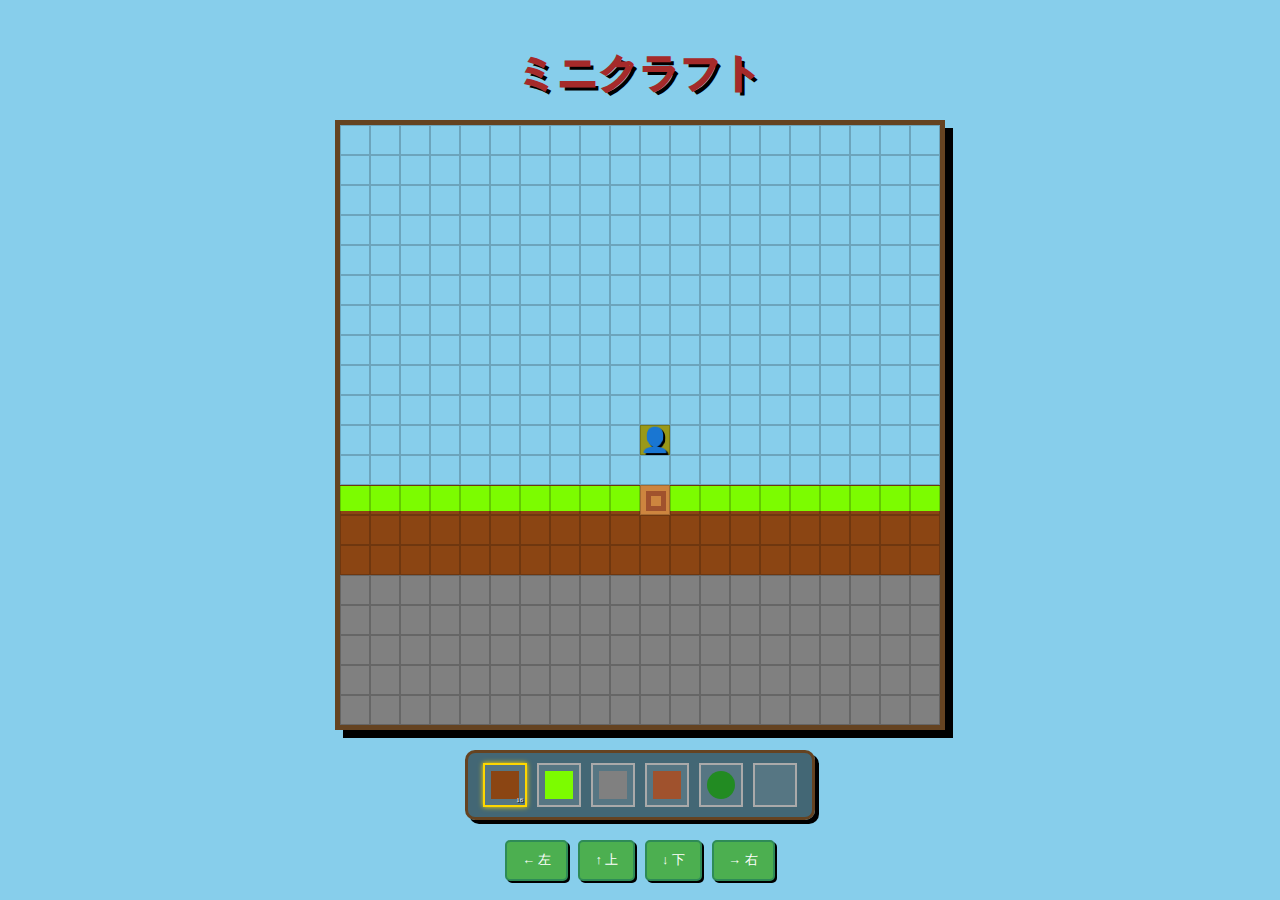
<file: finecraft/index.html>
<!DOCTYPE html>
<html lang="ja">
<head>
    <meta charset="UTF-8">
    <meta name="viewport" content="width=device-width, initial-scale=1.0">
    <title>HTMLミニクラフト</title>
    <style>
        body {
            background-color: #87CEEB; /* 空の色 */
            display: flex;
            flex-direction: column;
            align-items: center;
            justify-content: center;
            min-height: 100vh;
            margin: 0;
            font-family: 'Press Start 2P', cursive; /* ドット絵っぽいフォント */
            color: white;
            text-shadow: 2px 2px 0px black;
        }
        @import url('https://fonts.googleapis.com/css2?family=Press+Start+2P&display=swap'); /* フォント読み込み */

        h1 {
            font-size: 2.5em;
            margin-bottom: 20px;
            color: #FFD700; /* 金色 */
            -webkit-text-stroke: 2px #A52A2A; /* 茶色の縁取り */
            text-shadow: 4px 4px 0px #000;
        }

        #game-area {
            display: grid;
            grid-template-columns: repeat(20, 30px); /* 20x20のグリッド */
            grid-template-rows: repeat(20, 30px);
            border: 5px solid #654321; /* 木の枠 */
            background-color: #333; /* デフォルトの背景 */
            image-rendering: pixelated; /* ドット絵をきれいに表示 */
            box-shadow: 8px 8px 0px #000;
        }

        .block {
            width: 30px;
            height: 30px;
            box-sizing: border-box; /* paddingとborderをwidth/heightに含める */
            border: 1px solid rgba(0,0,0,0.2); /* ブロック間の区切り */
            display: flex;
            align-items: center;
            justify-content: center;
            font-size: 0.8em;
            cursor: pointer;
            transition: background-color 0.05s ease-out; /* クリック時の反応 */
        }

        /* ブロックの色 */
        .air { background-color: #87CEEB; } /* 空 */
        .grass { background-color: #7CFC00; background-image: url('data:image/svg+xml;utf8,<svg xmlns="http://www.w3.org/2000/svg" width="30" height="30"><rect x="0" y="0" width="30" height="30" fill="%237CFC00"/><path d="M0 25h30v5H0z" fill="%238B4513"/></svg>'); } /* 草 */
        .dirt { background-color: #8B4513; } /* 土 */
        .stone { background-color: #808080; } /* 石 */
        .wood { background-color: #A0522D; } /* 木 */
        .leaves { background-color: #228B22; border-radius: 50%; width: 80%; height: 80%; margin: 10%; box-shadow: inset 0 0 5px rgba(0,0,0,0.3); } /* 葉っぱ */
        .crafting { background-color: #CD853F; background-image: url('data:image/svg+xml;utf8,<svg xmlns="http://www.w3.org/2000/svg" width="30" height="30"><rect x="0" y="0" width="30" height="30" fill="%23CD853F"/><rect x="5" y="5" width="20" height="20" fill="%23A0522D"/><rect x="10" y="10" width="10" height="10" fill="%23CD853F"/></svg>'); } /* 作業台 */

        #inventory {
            display: flex;
            margin-top: 20px;
            padding: 10px;
            background: rgba(0,0,0,0.5);
            border: 3px solid #654321;
            border-radius: 10px;
            box-shadow: 4px 4px 0px #000;
        }
        .inv-slot {
            width: 40px; height: 40px;
            background-color: rgba(255,255,255,0.1);
            border: 2px solid #aaa;
            margin: 0 5px;
            display: flex;
            align-items: center;
            justify-content: center;
            font-size: 0.7em;
            position: relative;
            cursor: pointer;
        }
        .inv-slot.selected {
            border-color: #FFD700; /* 選択中の枠 */
            box-shadow: 0 0 5px #FFD700;
        }
        .item-count {
            position: absolute;
            bottom: 2px;
            right: 2px;
            font-size: 0.6em;
            color: white;
            text-shadow: 1px 1px 0 black;
        }
        /* インベントリ内のアイテム表示 */
        .inv-item-grass { background-color: #7CFC00; }
        .inv-item-dirt { background-color: #8B4513; }
        .inv-item-stone { background-color: #808080; }
        .inv-item-wood { background-color: #A0522D; }
        .inv-item-leaves { background-color: #228B22; border-radius: 50%; }

        #controls {
            margin-top: 20px;
            display: flex;
            gap: 10px;
        }
        .control-btn {
            background-color: #4CAF50; /* 緑 */
            color: white;
            padding: 10px 15px;
            border: 2px solid #2E8B57;
            border-radius: 5px;
            cursor: pointer;
            font-family: 'Press Start 2P', cursive;
            font-size: 0.8em;
            box-shadow: 2px 2px 0px #000;
        }
        .control-btn:hover {
            background-color: #2E8B57;
        }
        .control-btn:active {
            transform: translateY(1px);
            box-shadow: 1px 1px 0px #000;
        }
    </style>
</head>
<body>
    <h1>ミニクラフト</h1>
    <div id="game-area"></div>
    <div id="inventory"></div>
    <div id="controls">
        <button class="control-btn" onclick="movePlayer(-1, 0)">← 左</button>
        <button class="control-btn" onclick="movePlayer(0, -1)">↑ 上</button>
        <button class="control-btn" onclick="movePlayer(0, 1)">↓ 下</button>
        <button class="control-btn" onclick="movePlayer(1, 0)">→ 右</button>
    </div>

    <script>
        const GRID_SIZE = 20; // 20x20マス
        let playerX = 10;
        let playerY = 10;
        let currentItem = 'dirt'; // 持っているアイテム（デフォルトは土）

        const inventory = {
            dirt: 16,
            grass: 0,
            stone: 0,
            wood: 0,
            leaves: 0,
            crafting: 0 // 作業台もインベントリで管理
        };
        const itemClasses = {
            dirt: 'inv-item-dirt',
            grass: 'inv-item-grass',
            stone: 'inv-item-stone',
            wood: 'inv-item-wood',
            leaves: 'inv-item-leaves',
            crafting: 'inv-item-crafting' // 後で追加
        };

        const world = []; // ゲーム世界のマップデータ
        const blockTypes = ['air', 'grass', 'dirt', 'stone', 'wood', 'leaves', 'crafting'];

        // ワールド生成 (簡易的な地形)
        function generateWorld() {
            for (let y = 0; y < GRID_SIZE; y++) {
                world[y] = [];
                for (let x = 0; x < GRID_SIZE; x++) {
                    if (y < GRID_SIZE / 2 + 2) { // 地表より上は空
                        world[y][x] = 'air';
                    } else if (y === GRID_SIZE / 2 + 2) { // 地表
                        world[y][x] = 'grass';
                    } else if (y < GRID_SIZE / 2 + 5) { // その下は土
                        world[y][x] = 'dirt';
                    } else { // もっと下は石
                        world[y][x] = 'stone';
                    }
                }
            }
            // 木をランダムに配置
            for (let i = 0; i < 3; i++) {
                const treeX = Math.floor(Math.random() * (GRID_SIZE - 4)) + 2;
                const treeY = GRID_SIZE / 2; // 地表に生やす
                if (world[treeY][treeX] === 'grass') {
                    world[treeY - 1][treeX] = 'wood';
                    world[treeY - 2][treeX] = 'wood';
                    world[treeY - 3][treeX] = 'leaves';
                    world[treeY - 3][treeX - 1] = 'leaves';
                    world[treeY - 3][treeX + 1] = 'leaves';
                    world[treeY - 4][treeX] = 'leaves';
                }
            }
            // 作業台を1つ設置
            world[GRID_SIZE / 2 + 2][GRID_SIZE / 2] = 'crafting'; // 地表の真ん中に置く
        }

        function renderWorld() {
            const gameArea = document.getElementById('game-area');
            gameArea.innerHTML = ''; // 一度クリア

            for (let y = 0; y < GRID_SIZE; y++) {
                for (let x = 0; x < GRID_SIZE; x++) {
                    const block = document.createElement('div');
                    block.classList.add('block', world[y][x]);
                    block.dataset.x = x;
                    block.dataset.y = y;

                    // プレイヤーの位置にマーク
                    if (x === playerX && y === playerY) {
                        block.style.backgroundColor = 'rgba(255,255,0,0.5)'; // プレイヤーのいるセルを黄色っぽく
                        block.innerText = '👤'; // プレイヤーアイコン
                        block.style.fontSize = '1.5em';
                    } else {
                        block.onclick = (e) => {
                            const targetX = parseInt(e.target.dataset.x);
                            const targetY = parseInt(e.target.dataset.y);
                            handleClickBlock(targetX, targetY);
                        };
                    }
                    gameArea.appendChild(block);
                }
            }
            renderInventory();
        }

        function renderInventory() {
            const invElement = document.getElementById('inventory');
            invElement.innerHTML = '';

            for (const item in inventory) {
                const slot = document.createElement('div');
                slot.classList.add('inv-slot');
                if (item === currentItem) {
                    slot.classList.add('selected');
                }
                slot.dataset.item = item;
                slot.onclick = () => selectItem(item);

                const itemDisplay = document.createElement('div');
                itemDisplay.classList.add('inv-item-' + item); // 各アイテムのスタイル
                itemDisplay.style.width = '70%'; itemDisplay.style.height = '70%';
                slot.appendChild(itemDisplay);

                if (inventory[item] > 0) {
                    const count = document.createElement('span');
                    count.classList.add('item-count');
                    count.innerText = inventory[item];
                    slot.appendChild(count);
                }
                invElement.appendChild(slot);
            }
        }

        function selectItem(item) {
            if (inventory[item] > 0 || item === 'air') { // 'air'は壊すモード
                currentItem = item;
                renderInventory();
            } else {
                alert('そのアイテムは持っていません！');
            }
        }

        function handleClickBlock(targetX, targetY) {
            const distance = Math.abs(playerX - targetX) + Math.abs(playerY - targetY);
            if (distance > 1) { // 1マス隣のブロックしか操作できない
                alert('近寄ってから操作してね！');
                return;
            }

            const blockType = world[targetY][targetX];

            if (currentItem === 'air') { // 壊すモード
                if (blockType !== 'air' && blockType !== 'crafting') { // 空と作業台は壊せない
                    inventory[blockType]++; // インベントリに追加
                    world[targetY][targetX] = 'air'; // ブロックを空にする
                    renderWorld();
                } else if (blockType === 'crafting') {
                    alert('作業台は壊せないよ！'); // 作業台は壊せない
                }
            } else { // ブロックを置くモード
                if (blockType === 'air' && inventory[currentItem] > 0) {
                    inventory[currentItem]--; // インベントリから減らす
                    world[targetY][targetX] = currentItem; // ブロックを置く
                    renderWorld();
                } else if (inventory[currentItem] === 0) {
                    alert('そのブロックが足りないよ！');
                } else {
                    alert('そこには置けないよ！');
                }
            }
        }

        function movePlayer(dx, dy) {
            const newPlayerX = playerX + dx;
            const newPlayerY = playerY + dy;

            // 境界チェック
            if (newPlayerX >= 0 && newPlayerX < GRID_SIZE &&
                newPlayerY >= 0 && newPlayerY < GRID_SIZE &&
                world[newPlayerY][newPlayerX] !== 'wood' && // 木は通れない
                world[newPlayerY][newPlayerX] !== 'stone' && // 石は通れない
                world[newPlayerY][newPlayerX] !== 'crafting' // 作業台も通れない
                ) {
                playerX = newPlayerX;
                playerY = newPlayerY;
                renderWorld();
            }
        }

        // 初期化
        generateWorld();
        renderWorld();

        // キーボード操作
        document.addEventListener('keydown', (e) => {
            if (e.key === 'ArrowUp') movePlayer(0, -1);
            else if (e.key === 'ArrowDown') movePlayer(0, 1);
            else if (e.key === 'ArrowLeft') movePlayer(-1, 0);
            else if (e.key === 'ArrowRight') movePlayer(1, 0);
            else if (e.key === ' ') selectItem('air'); // スペースで壊すモードに切り替え
            else if (e.key === '1') selectItem('dirt'); // 数字キーでアイテム選択 (簡易)
            else if (e.key === '2') selectItem('grass');
            else if (e.key === '3') selectItem('wood');
            else if (e.key === '4') selectItem('stone');
            else if (e.key === '5') selectItem('leaves');
            else if (e.key === '6') selectItem('crafting');
        });
    </script>
</body>
</html>
</file>
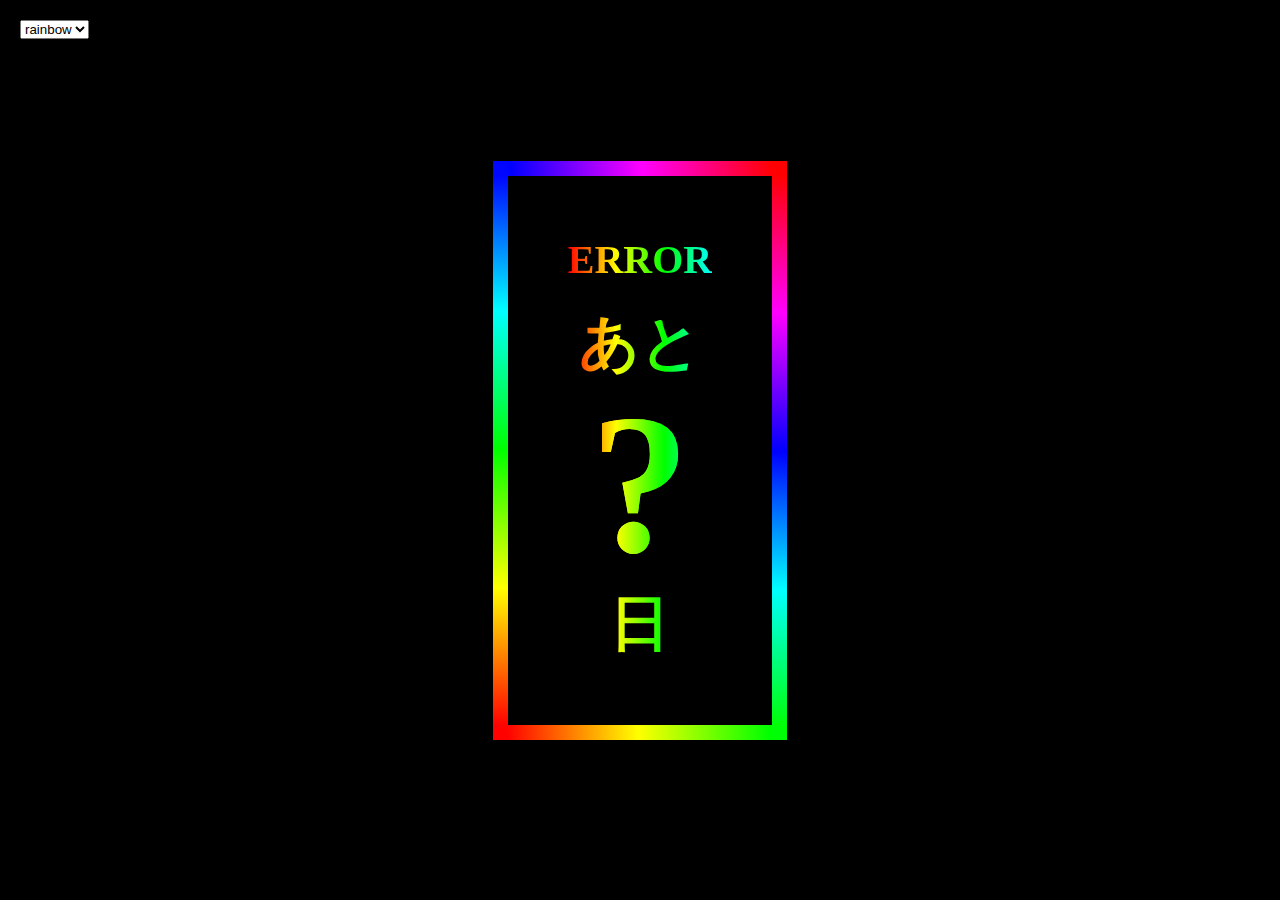
<file: holiday/index.html>
<!DOCTYPE html>
<html lang="ja">
<head>
    <meta charset="UTF-8">
    <meta name="viewport" content="width=device-width, initial-scale=1.0">
    <title>祝日まで何日？</title>
    <style>
        body {
            margin: 0; padding: 0;
            display: flex; flex-direction: column;
            align-items: center; justify-content: center;
            height: 100vh; overflow: hidden;
            background-color: #000;
            transition: background 0.5s;
        }

        #theme-selector {
            position: fixed; top: 20px; left: 20px; z-index: 1000;
        }

        .rainbow-text {
            background: linear-gradient(to right, #ff0000, #ffff00, #00ff00, #00ffff, #0000ff, #ff00ff, #ff0000);
            background-size: 200% auto;
            background-clip: text;
            -webkit-background-clip: text;
            -webkit-text-fill-color: transparent;
            animation: rainbow-move 1s linear infinite;
            font-weight: 900;
            text-align: center;
        }

        #display-area {
            padding: 60px;
            border: 15px solid;
            border-image: linear-gradient(45deg, #ff0000, #ffff00, #00ff00, #00ffff, #0000ff, #ff00ff, #ff0000) 1;
            background: rgba(0, 0, 0, 0.9);
        }

        #days {
            font-size: 200px;
            display: block;
            line-height: 1;
        }

        @keyframes rainbow-move { to { background-position: 200% center; } }
        
        .vibe-low { animation: vibe 0.2s infinite; }
        .vibe-mid { animation: vibe 0.08s infinite; filter: contrast(150%); }
        .vibe-high { animation: vibe 0.02s infinite; filter: contrast(200%) hue-rotate(90deg); }

        @keyframes vibe {
            0% { transform: translate(0,0); }
            25% { transform: translate(8px, -8px); }
            50% { transform: translate(-8px, 8px); }
            75% { transform: translate(8px, 8px); }
            100% { transform: translate(0,0); }
        }

        body.basic { background: #008080 !important; }
        .basic .rainbow-text { -webkit-text-fill-color: #000; background: none; }
        .basic #display-area { background: #c0c0c0; border: 4px outset #fff; animation: none; }

        body.modern { background: #fff !important; }
        .modern .rainbow-text { -webkit-text-fill-color: #333; background: none; }
        .modern #display-area { background: #fff; border: none; box-shadow: 0 10px 30px rgba(0,0,0,0.1); animation: none; border-radius: 20px; }
    </style>
</head>
<body class="rainbow">

    <select id="theme-selector" onchange="document.body.className = this.value">
        <option value="rainbow">rainbow</option>
        <option value="basic">basic</option>
        <option value="modern">modern</option>
    </select>

    <div id="display-area" class="vibe-low">
        <div id="holiday-name" class="rainbow-text" style="font-size: 40px; margin-bottom: 20px;">FETCHING...</div>
        <div class="rainbow-text" style="font-size: 60px;">
            あと <span id="days" class="rainbow-text">?</span> 日
        </div>
    </div>

    <script>
        async function getHoliday() {
            try {
                const res = await fetch('https://holidays-jp.github.io/api/v1/date.json');
                const data = await res.json();
                const now = new Date();
                const today = now.toISOString().split('T')[0];
                
                let nDate = null, nName = "";
                for (const [d, n] of Object.entries(data)) {
                    if (d > today) { nDate = new Date(d); nName = n; break; }
                }

                if (nDate) {
                    const diff = Math.ceil((nDate - now) / 86400000);
                    document.getElementById('holiday-name').innerText = nName;
                    document.getElementById('days').innerText = diff;

                    const area = document.getElementById('display-area');
                    if (diff <= 1) { area.className = "vibe-high"; document.body.style.background = "#f00"; }
                    else if (diff <= 3) { area.className = "vibe-mid"; document.body.style.background = "#400"; }
                }
            } catch (e) {
                document.getElementById('holiday-name').innerText = "ERROR";
            }
        }
        getHoliday();
    </script>
</body>
</html>
</file>
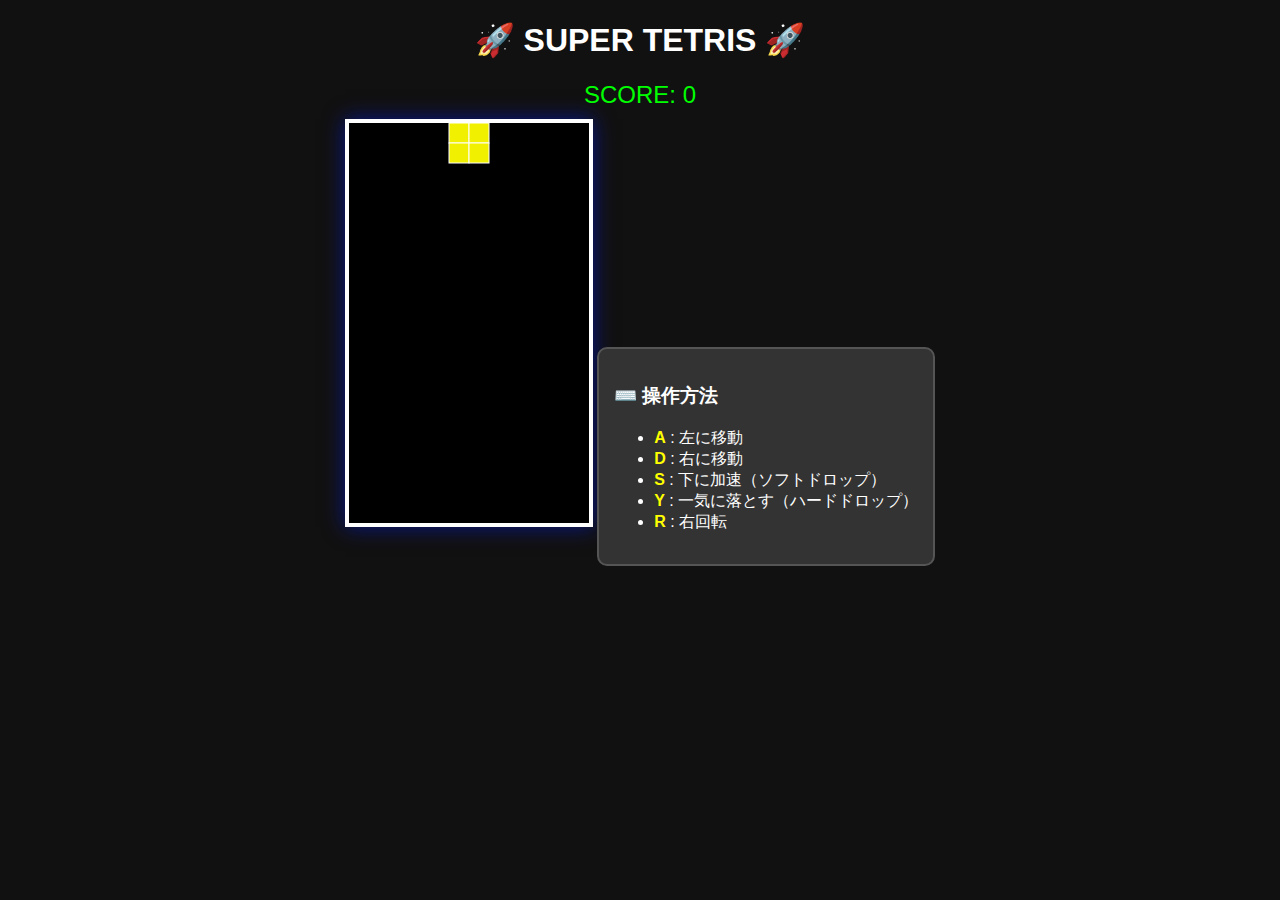
<file: tetris/index.html>
<!DOCTYPE html>
<html lang="ja">
<head>
    <meta charset="UTF-8">
    <title>本格テトリス - WASD操作</title>
    <style>
        body { background: #111; color: #fff; text-align: center; font-family: 'Meiryo', sans-serif; }
        canvas { border: 4px solid #fff; background-color: #000; box-shadow: 0 0 20px rgba(0,29,255,0.5); }
        .info { font-size: 24px; margin: 10px; color: #0f0; }
        .controls { margin-top: 20px; padding: 15px; background: #333; display: inline-block; border-radius: 10px; text-align: left; border: 2px solid #555; }
        .key { color: #ff0; font-weight: bold; }
    </style>
</head>
<body>
    <h1>🚀 SUPER TETRIS 🚀</h1>
    <div class="info">SCORE: <span id="score">0</span></div>
    <canvas id="tetris" width="240" height="400"></canvas>

    <div class="controls">
        <h3>⌨️ 操作方法</h3>
        <ul>
            <li><span class="key">A</span> : 左に移動</li>
            <li><span class="key">D</span> : 右に移動</li>
            <li><span class="key">S</span> : 下に加速（ソフトドロップ）</li>
            <li><span class="key">Y</span> : 一気に落とす（ハードドロップ）</li>
            <li><span class="key">R</span> : 右回転</li>
        </ul>
    </div>

    <script>
        const canvas = document.getElementById('tetris');
        const context = canvas.getContext('2d');
        const scoreElement = document.getElementById('score');

        context.scale(20, 20);

        function arenaSweep() {
            let rowCount = 1;
            outer: for (let y = arena.length - 1; y > 0; --y) {
                for (let x = 0; x < arena[y].length; ++x) {
                    if (arena[y][x] === 0) continue outer;
                }
                const row = arena.splice(y, 1)[0].fill(0);
                arena.unshift(row);
                ++y;
                player.score += rowCount * 10;
                rowCount *= 2;
            }
            updateScore();
        }

        function collide(arena, player) {
            const [m, o] = [player.matrix, player.pos];
            for (let y = 0; y < m.length; ++y) {
                for (let x = 0; x < m[y].length; ++x) {
                    if (m[y][x] !== 0 && (arena[y + o.y] && arena[y + o.y][x + o.x]) !== 0) return true;
                }
            }
            return false;
        }

        function createMatrix(w, h) {
            const matrix = [];
            while (h--) matrix.push(new Array(w).fill(0));
            return matrix;
        }

        function createPiece(type) {
            if (type === 'I') {
                return [
                    [0, 4, 0, 0],
                    [0, 4, 0, 0],
                    [0, 4, 0, 0],
                    [0, 4, 0, 0],
                ];
            } else if (type === 'T') {
                return [[0, 1, 0], [1, 1, 1], [0, 0, 0]];
            } else if (type === 'O') {
                return [[2, 2], [2, 2]];
            } else if (type === 'L') {
                return [[0, 3, 0], [0, 3, 0], [0, 3, 3]];
            }
            return [[1]];
        }

        function draw() {
            context.fillStyle = '#000';
            context.fillRect(0, 0, canvas.width, canvas.height);
            drawMatrix(arena, {x: 0, y: 0});
            drawMatrix(player.matrix, player.pos);
        }

        function drawMatrix(matrix, offset) {
            const colors = [null, '#FF0D72', '#F0F000', '#FF8E0D', '#0DFF72'];
            matrix.forEach((row, y) => {
                row.forEach((value, x) => {
                    if (value !== 0) {
                        context.fillStyle = colors[value];
                        context.fillRect(x + offset.x, y + offset.y, 1, 1);
                        context.strokeStyle = '#fff';
                        context.lineWidth = 0.05;
                        context.strokeRect(x + offset.x, y + offset.y, 1, 1);
                    }
                });
            });
        }

        function merge(arena, player) {
            player.matrix.forEach((row, y) => {
                row.forEach((value, x) => {
                    if (value !== 0) arena[y + player.pos.y][x + player.pos.x] = value;
                });
            });
        }

        function rotate(matrix, dir) {
            for (let y = 0; y < matrix.length; ++y) {
                for (let x = 0; x < y; ++x) {
                    [matrix[x][y], matrix[y][x]] = [matrix[y][x], matrix[x][y]];
                }
            }
            if (dir > 0) matrix.forEach(row => row.reverse());
            else matrix.reverse();
        }

        function playerDrop() {
            player.pos.y++;
            if (collide(arena, player)) {
                player.pos.y--;
                merge(arena, player);
                playerReset();
                arenaSweep();
            }
            dropCounter = 0;
        }

        function playerHardDrop() {
            while (!collide(arena, player)) {
                player.pos.y++;
            }
            player.pos.y--;
            merge(arena, player);
            playerReset();
            arenaSweep();
            dropCounter = 0;
        }

        function playerMove(dir) {
            player.pos.x += dir;
            if (collide(arena, player)) player.pos.x -= dir;
        }

        function playerRotate(dir) {
            const pos = player.pos.x;
            let offset = 1;
            rotate(player.matrix, dir);
            while (collide(arena, player)) {
                player.pos.x += offset;
                offset = -(offset + (offset > 0 ? 1 : -1));
                if (offset > player.matrix[0].length) {
                    rotate(player.matrix, -dir);
                    player.pos.x = pos;
                    return;
                }
            }
        }

        function playerReset() {
            const pieces = 'ILTO';
            player.matrix = createPiece(pieces[pieces.length * Math.random() | 0]);
            player.pos.y = 0;
            player.pos.x = (arena[0].length / 2 | 0) - (player.matrix[0].length / 2 | 0);
            if (collide(arena, player)) {
                arena.forEach(row => row.fill(0));
                player.score = 0;
                updateScore();
            }
        }

        function updateScore() {
            scoreElement.innerText = player.score;
        }

        const arena = createMatrix(12, 20);
        const player = { pos: {x: 0, y: 0}, matrix: null, score: 0 };

        document.addEventListener('keydown', event => {
            const key = event.key.toUpperCase();
            if (key === 'A') playerMove(-1);
            else if (key === 'D') playerMove(1);
            else if (key === 'S') playerDrop();
            else if (key === 'R') playerRotate(1);
            else if (key === 'Y') playerHardDrop();
        });

        let dropCounter = 0;
        let dropInterval = 1000;
        let lastTime = 0;

        function update(time = 0) {
            const deltaTime = time - lastTime;
            lastTime = time;
            dropCounter += deltaTime;
            if (dropCounter > dropInterval) playerDrop();
            draw();
            requestAnimationFrame(update);
        }

        playerReset();
        updateScore();
        update();
    </script>
</body>
</html>
</file>
